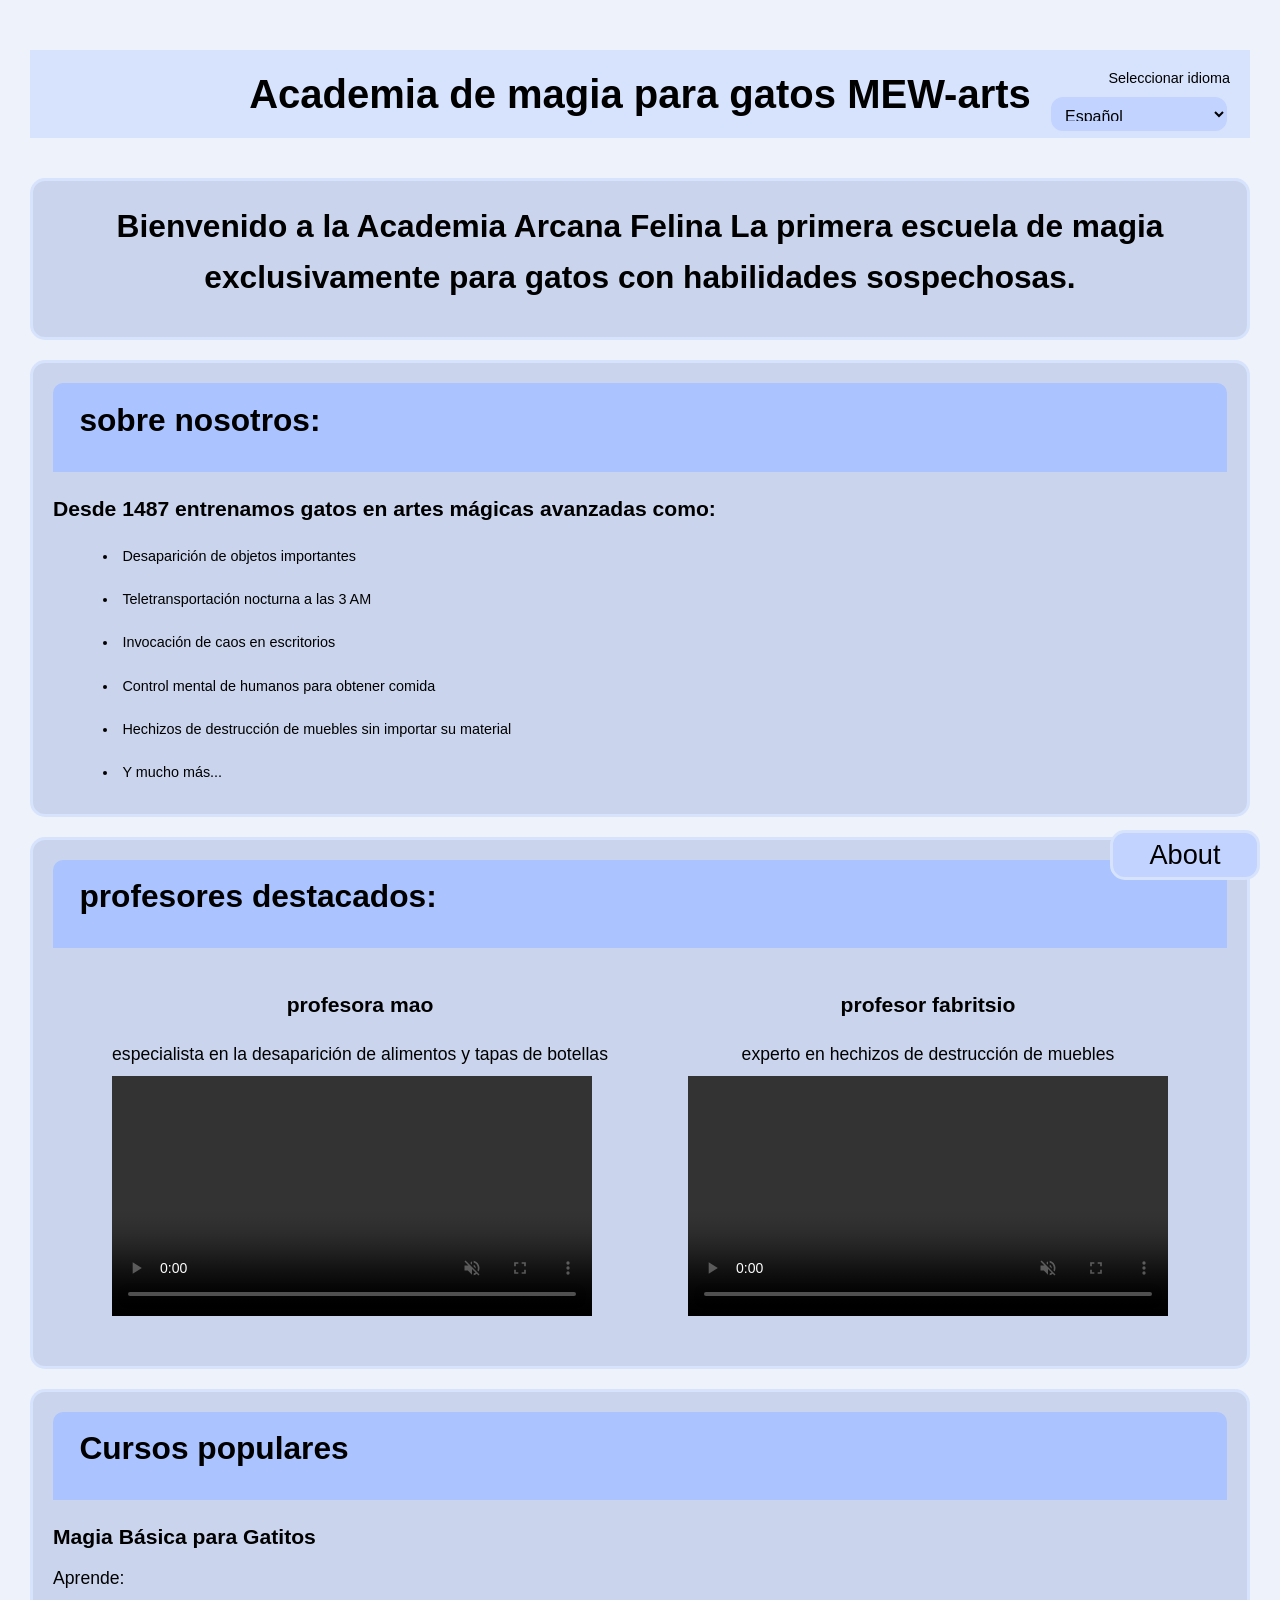
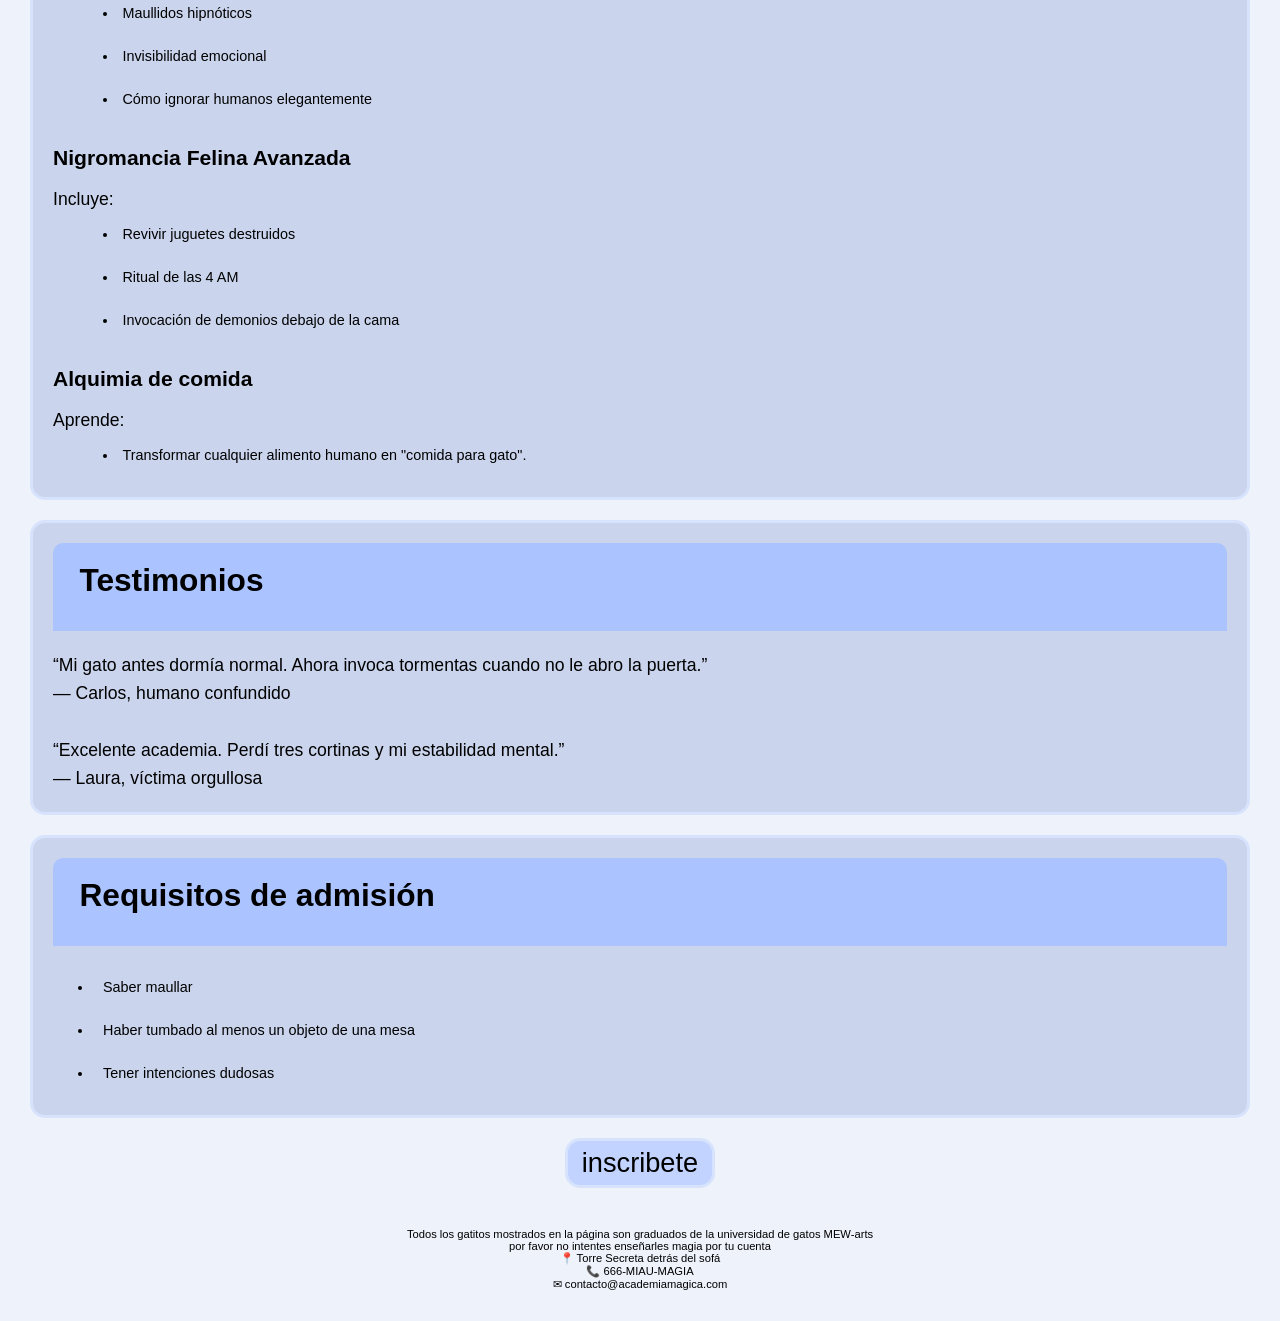
<file: index.html>
<!doctype html>
<html lang="es">
	<head>
		<meta charset="UTF-8" />
		<meta name="author" content="MEW-arts" />
		<meta name="description" content="Bienvenido a MEW-arts, la primera academia para gatos magicos" />
		<meta name="viewport" content="width=device-width, initial-scale=1.0" />
		<title>MEW-arts</title>
		<link rel="stylesheet" href="styles.css" />
	</head>
	<body>
		<script src="idioma.js"></script>

		<button class="pg" onclick="document.getElementById('about-popup').style.display='flex'" style="position:fixed; bottom:20px; right:20px;">About</button>

		<div id="about-popup" onclick="this.style.display='none'" style="display:none; position:fixed; inset:0; background:rgba(0,0,0,0.5); z-index:999; justify-content:center; align-items:center;">
			<div onclick="event.stopPropagation()" style="background:var(--bg); border:3px solid var(--accent4); border-radius:15px; width:90%; max-width:700px; height:80vh; position:relative; overflow:hidden;">
				<button onclick="document.getElementById('about-popup').style.display='none'" style="position:absolute; top:10px; right:15px; background:none; border:none; font-size:1.5em; cursor:pointer; z-index:1;">✕</button>
				<iframe src="about.html" style="width:100%; height:100%; border:none; border-radius:15px;"></iframe>
			</div>
		</div>


		<header class="navbar">
			<h1 data-i18n="page1.bar"></h1>
			<div class="lang-selector">
				<label for="langSelect" data-i18n="page1.language_select"></label>
				<select id="langSelect">
					<option value="" disabled selected>Seleccionar idioma</option>
					<option value="es">Español</option>
					<option value="en">English</option>
				</select>
			</div>
		</header>

		<section>
			<h1 data-i18n="page1.paragraph.p1" class="align-center"></h1>
		</section>

		<section>
			<header>
				<h1 data-i18n="page1.paragraph.p2"></h1>
			</header>
			<h2 data-i18n="page1.paragraph.p3"></h2>
			<li data-i18n="page1.paragraph.p4_1"></li>
			<li data-i18n="page1.paragraph.p4_2"></li>
			<li data-i18n="page1.paragraph.p4_3"></li>
			<li data-i18n="page1.paragraph.p4_4"></li>
			<li data-i18n="page1.paragraph.p4_5"></li>
			<li data-i18n="page1.paragraph.p4_6"></li>
		</section>

		<section>
			<header>
				<h1 data-i18n="page1.paragraph2.p1"></h1>
			</header>
			<div class="align-center">
			<div class="columnas">
				<div class="columna">
					<h2 data-i18n="page1.paragraph2.p2"></h2>
					<p data-i18n="page1.paragraph2.p2_1"></p>
					<video controls autoplay muted loop width="480" src="videos/gata.mp4">
					</video>
				</div>
				<div class="columna">
					<h2 data-i18n="page1.paragraph2.p3"></h2>
					<p data-i18n="page1.paragraph2.p3_1"></p>
					<video controls autoplay muted loop width="480" src="videos/gato.mp4">
					</video>
				</div>
			</div>
			</div>
		</section>

		<section>
			<header>
				<h1 data-i18n="page1.paragraph3.p1"></h1>
			</header>
			<h2 data-i18n="page1.paragraph3.p2"></h2>
			<p data-i18n="page1.paragraph3.p2_title"></p>
			<li data-i18n="page1.paragraph3.p2_1"></li>
			<li data-i18n="page1.paragraph3.p2_2"></li>
			<li data-i18n="page1.paragraph3.p2_3"></li>
			<h2 data-i18n="page1.paragraph3.p3"></h2>
			<p data-i18n="page1.paragraph3.p3_title"></p>
			<li data-i18n="page1.paragraph3.p3_1"></li>
			<li data-i18n="page1.paragraph3.p3_2"></li>
			<li data-i18n="page1.paragraph3.p3_3"></li>
			<h2 data-i18n="page1.paragraph3.p4"></h2>
			<p data-i18n="page1.paragraph3.p2_title"></p>
			<li data-i18n="page1.paragraph3.p4_1"></li>
		</section>

		<section>
			<header>
				<h1 data-i18n="page1.paragraph4.p1"></h1>
			</header>
			<p data-i18n="page1.paragraph4.p2"></p>
			<p data-i18n="page1.paragraph4.p2_author"></p>
			<br />
			<p data-i18n="page1.paragraph4.p3"></p>
			<p data-i18n="page1.paragraph4.p3_author"></p>
		</section>
		<section>
			<header>
				<h1 data-i18n="page1.paragraph5.p1"></h1>
			</header>
			<ul>
				<li data-i18n="page1.paragraph5.p2"></li>
				<li data-i18n="page1.paragraph5.p3"></li>
				<li data-i18n="page1.paragraph5.p4"></li>
			</ul>
		</section>
		<header>
			<button
				class="pg"
				onclick="window.location.href = 'pagina2.html'"
				data-i18n="page1.button"
			></button>
		</header>

		<footer>
			<p data-i18n="page1.navbar.footer"></p>
			<p data-i18n="page1.paragraph6.p2"></p>
			<p data-i18n="page1.paragraph6.p3"></p>
			<p data-i18n="page1.paragraph6.p4"></p>
		</footer>
	</body>
</html>
</file>
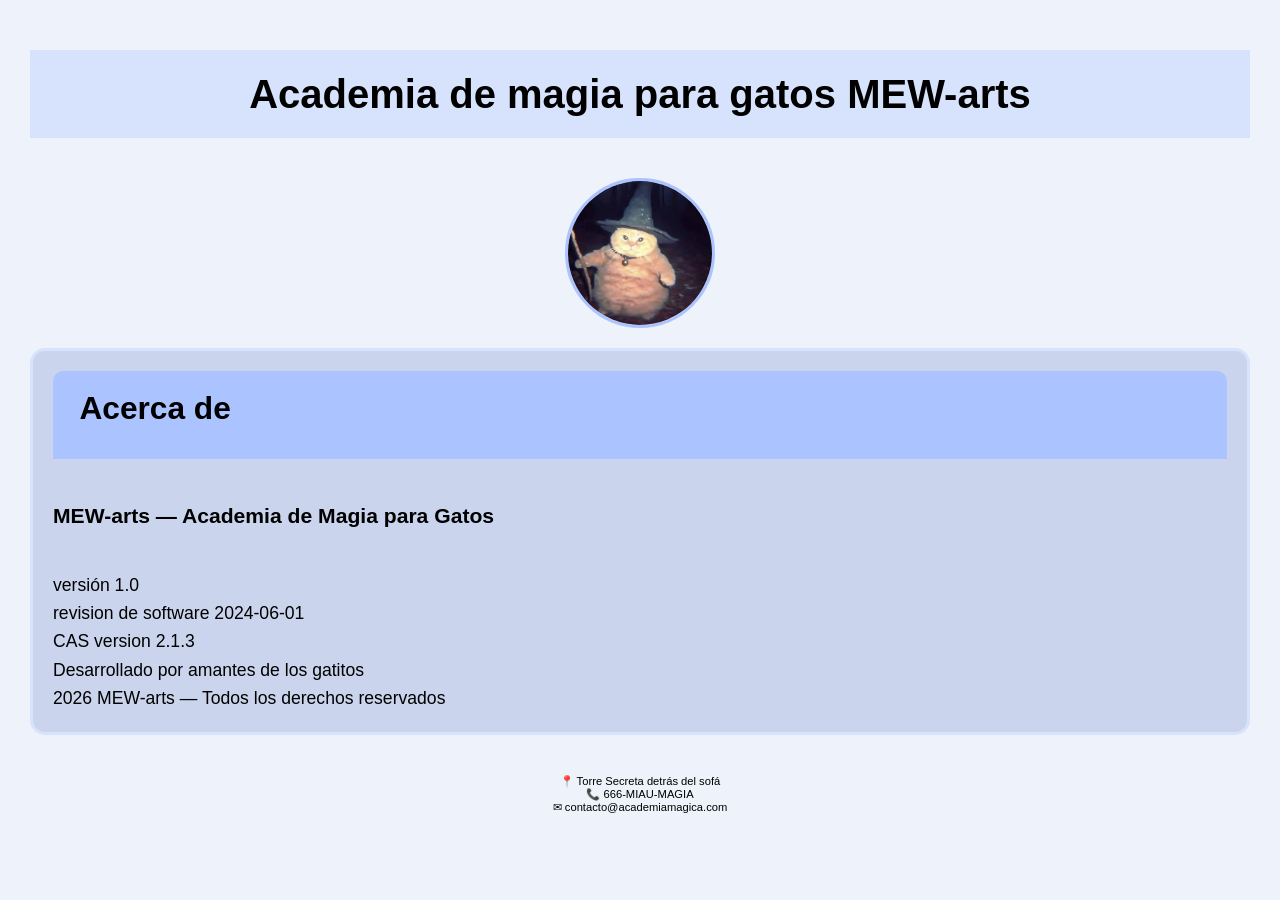
<file: about.html>
<!DOCTYPE html>
<html lang="es">
	<head>
		<meta charset="UTF-8" />
		<meta name="viewport" content="width=device-width, initial-scale=1.0" />
		<meta name="author" content="MEW-arts" />
		<meta name="description" content="Acerca de la Academia de Magia para Gatos MEW-arts, la primera escuela de magia exclusivamente para gatos con habilidades sospechosas." />
		<title>Acerca de — MEW-arts</title>
		<link rel="stylesheet" href="styles.css" />
	</head>
	<body>
		<script src="idioma.js"></script>
		<header class="navbar">
			<h1 data-i18n="page1.bar"></h1>
		</header>

		<img src="iconos/gato.webp" style="display:block; margin:20px auto; width:150px; height:auto; border-radius:50%; border:3px solid var(--accent4);" />

		<section>
			<header>
				<h1 data-i18n="about.p1"></h1>
			</header>

			<div style="display:flex; gap:40px; align-items:flex-start; flex-wrap:wrap;">
				<div>
					<h2 data-i18n="about.p2"></h2>
					<br>
					<p data-i18n="about.p3"></p>
					<p data-i18n="about.p4"></p>
					<p data-i18n="about.p5"></p>
					<p data-i18n="about.p6"></p>
					<p data-i18n="about.p7"></p>
				</div>
			</div>
		</section>

		<footer>
			<p data-i18n="page1.paragraph6.p2"></p>
			<p data-i18n="page1.paragraph6.p3"></p>
			<p data-i18n="page1.paragraph6.p4"></p>
		</footer>
	</body>
</html>
</file>
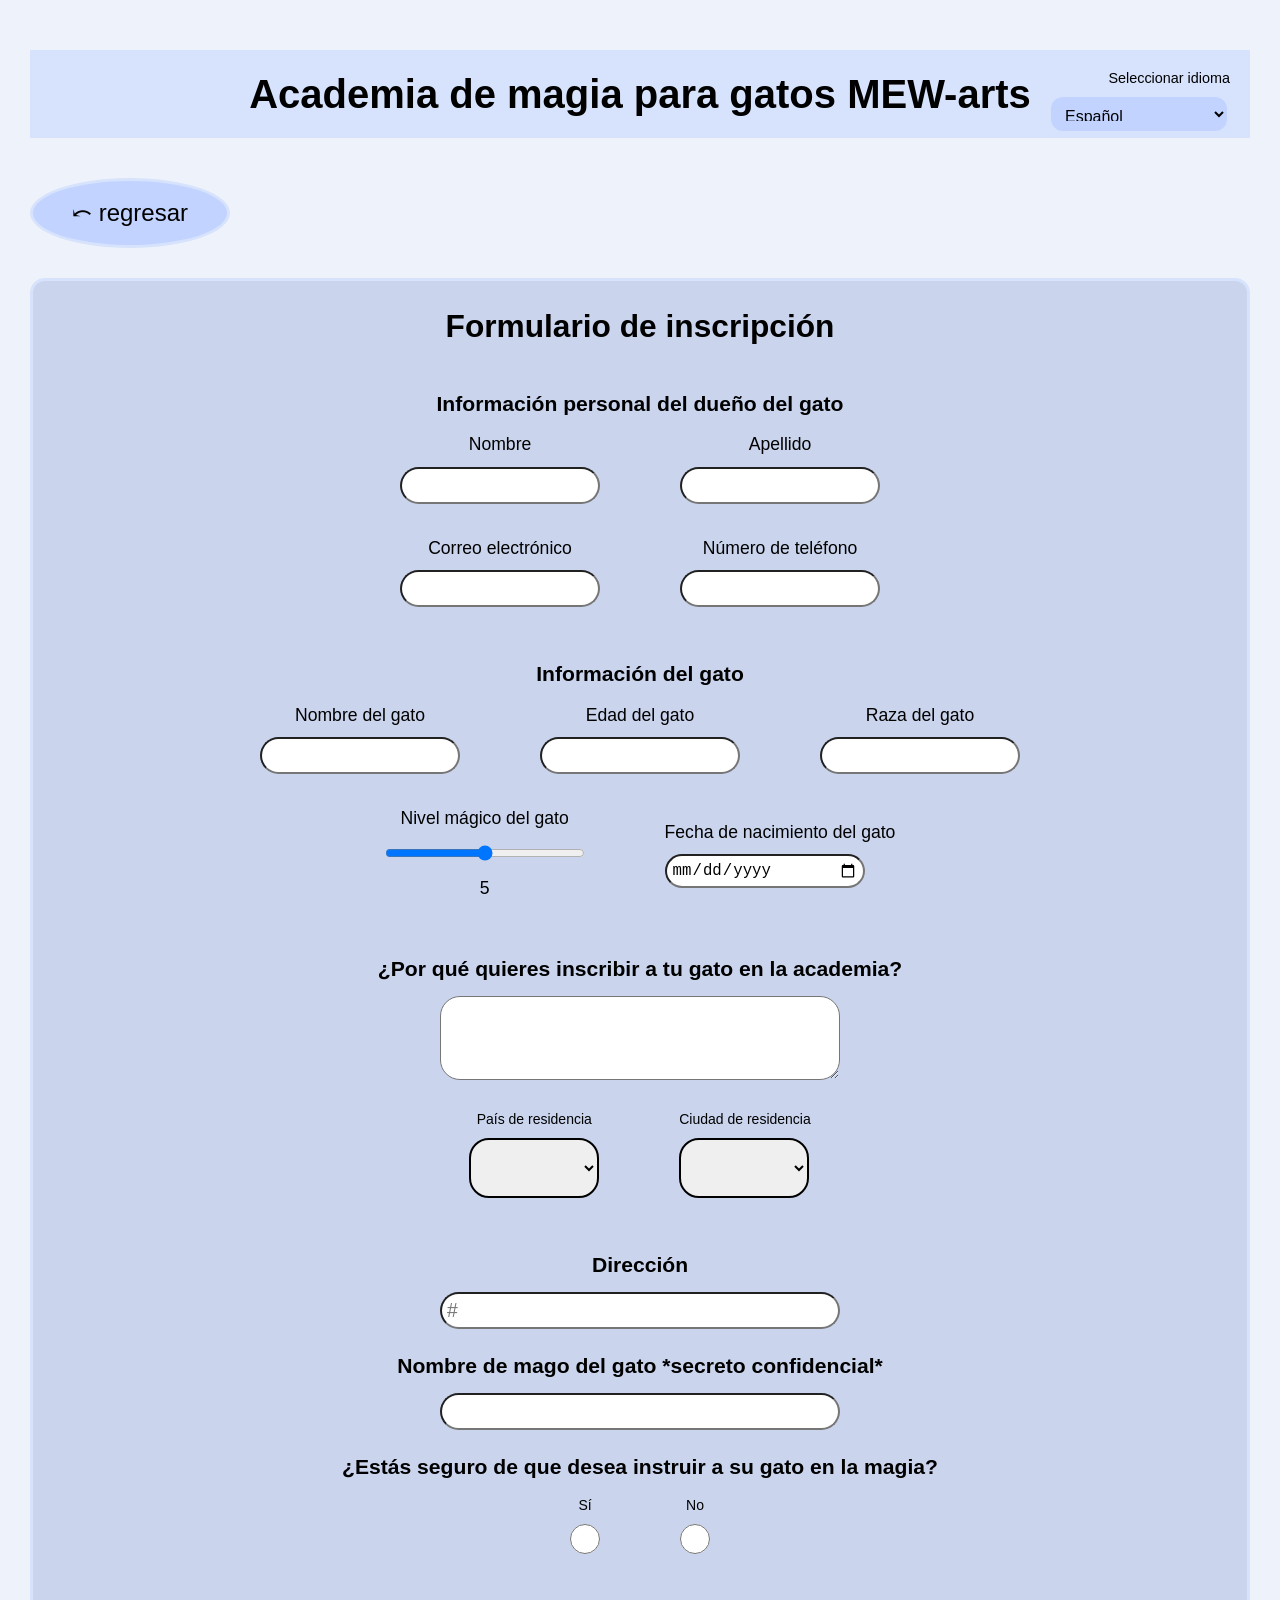
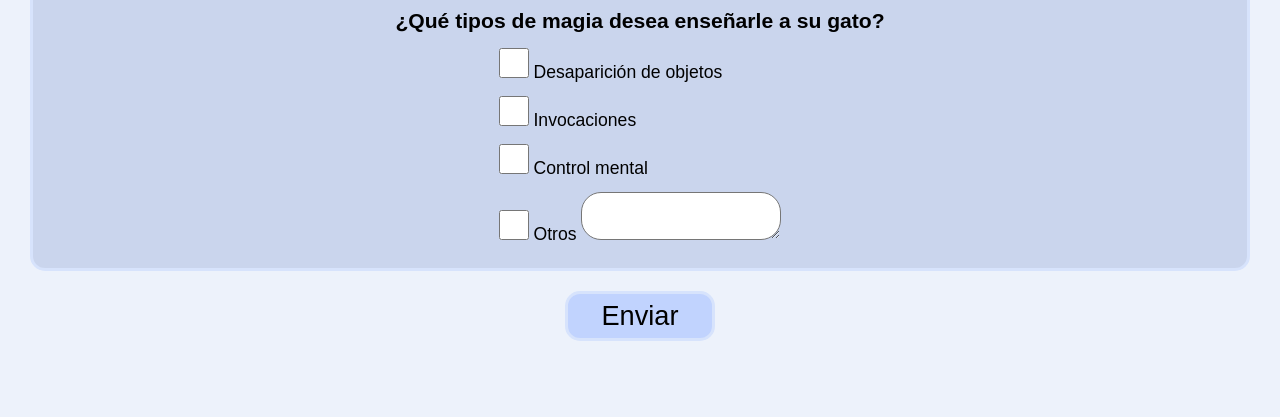
<file: pagina2.html>
<!doctype html>
<html lang="en">
	<head>
		<meta charset="UTF-8" />
		<meta name="viewport" content="width=device-width, initial-scale=1.0" />
		<meta name="author" content="MEW-arts" />
		<meta name="description" content="Bienvenido a MEW-arts, la primera academia para gatos magicos" />
		<link rel="stylesheet" href="styles.css" />
		<title>MEW-arts</title>
	</head>

	<body>
		<script src="idioma.js"></script>
		<script src="validacion_form.js"></script>
		<header class="navbar">
			<h1 data-i18n="page1.bar"></h1>
			<div class="lang-selector">
				<label for="langSelect" data-i18n="page1.language_select"></label>
				<select id="langSelect">
					<option value="" disabled selected>Seleccionar idioma</option>
					<option value="es">Español</option>
					<option value="en">English</option>
				</select>
			</div>
		</header>
		<button
			class="boton-atras"
			onclick="window.location.href = 'index.html'"
			data-i18n="page2.back.p1"
		></button>
		<section>
			<form id="contactForm" class="align-center">
				<h1 data-i18n="page2.paragraph.p1"></h1>
				<h2 data-i18n="page2.paragraph.p2"></h2>
				<div class="columnas">
					<div class="columna">
						<p data-i18n="page2.paragraph.p3"></p>
						<input id="field1" class="form" type="text" />
					</div>
					<div class="columna">
						<p data-i18n="page2.paragraph.p4"></p>
						<input id="field2" class="form" type="text" />
					</div>
				</div>
				<div class="columnas">
					<div class="columna">
						<p data-i18n="page2.paragraph.p5"></p>
						<input id="field3" class="form" type="email" />
					</div>
					<div class="columna">
						<p data-i18n="page2.paragraph.p6"></p>
						<input id="field4" class="form" type="tel" />
					</div>
				</div>
				<h2 data-i18n="page2.paragraph.p7"></h2>
				<div class="columnas">
					<div class="columna">
						<p data-i18n="page2.paragraph.p8"></p>
						<input id="field5" class="form" type="text" />
					</div>
					<div class="columna">
						<p data-i18n="page2.paragraph.p9"></p>
						<input id="field6" class="form" type="number" />
					</div>
					<div class="columna">
						<p data-i18n="page2.paragraph.p10"></p>
						<input id="field7" class="form" type="text" list="razas" />
						<datalist id="razas">
							<option value="Siamés"></option>
							<option value="Persa"></option>
							<option value="Maine Coon"></option>
							<option value="Criollo"></option>
							<option value="Ragdoll"></option>
						</datalist>
					</div>
				</div>
				<div class="columnas">
					<div class="columna">
						<p data-i18n="page2.paragraph.p13"></p>
						<input
							id="field_range"
							class="form"
							type="range"
							min="0"
							max="10"
							value="5"
						/>
						<div class="range-value-container">
							<span id="field_range_value">5</span>
						</div>
					</div>
					<div class="columna">
						<p data-i18n="page2.paragraph.p14"></p>
						<input id="field_date" class="form" type="date" />
					</div>
				</div>
				<h2 data-i18n="page2.paragraph.p11"></h2>
				<textarea
					id="field8"
					class="form text-area"
					rows="4"
					cols="70"
				></textarea>
				<br />
				<div class="columnas">
					<div class="columna">
						<label data-i18n="page2.address.p1"></label>
						<select id="field9" class="form">
							<option value="" disabled selected></option>
							<option value="Colombia" data-i18n="page2.address.p1_1"></option>
						</select>
					</div>
					<div class="columna">
						<label data-i18n="page2.address.p2"></label>
						<select id="field10" class="form">
							<option value="" disabled selected></option>
							<option value="Medellín" data-i18n="page2.address.p2_1"></option>
							<option value="Bogotá" data-i18n="page2.address.p2_2"></option>
							<option value="Cali" data-i18n="page2.address.p2_3"></option>
						</select>
					</div>
				</div>
				<h2 data-i18n="page2.address.address"></h2>
				<input
					id="field11"
					class="form text-area"
					type="text"
					placeholder="#"
				/>

			<h2 data-i18n="page2.secret.p1"></h2>
			<input id="field12" class="form text-area" type="password" />
				<h2 data-i18n="page2.secret.p2"></h2>
				<div class="columnas">
					<div class="columna">
						<label for="field13_1" data-i18n="page2.secret.p2_1"> </label>
						<input id="field13_1" class="pg" type="radio" name="esta_seguro" value="Sí" />
					</div>
					<div class="columna">
						<label for="field13_2" data-i18n="page2.secret.p2_2"> </label>
						<input id="field13_2" class="pg" type="radio" name="esta_seguro" value="No" />
					</div>
				</div>
				<h2 data-i18n="page2.secret.p3"></h2>

				<div class="check">
					<div>
						<input id="field14_1" class="pg" type="checkbox" />
						<label data-i18n="page2.secret.p3_1"></label>
					</div>
					<div>
						<input id="field14_2" class="pg" type="checkbox" />
						<label data-i18n="page2.secret.p3_2"></label>
					</div>
					<div>
						<input id="field14_3" class="pg" type="checkbox" />
						<label data-i18n="page2.secret.p3_3"></label>
					</div>
					<div>
						<input id="field14_4" class="pg" type="checkbox" />
						<label data-i18n="page2.secret.p3_4"></label>
						<textarea id="field15" class="form"></textarea>
					</div>
				</div>
			</form>
		</section>
		<header>
			<button
				type="button"
				class="pg"
				onclick="downloadFormData()"
				data-i18n="page2.paragraph.p12"
			></button>
		</header>
	</body>
</html>
</file>
<file: styles.css>
:root {
	--bg: #edf2fbff;
	--text: #000000;
	--accent: #d7e3fcff;
	--accent2: #c1d3feff;
	--accent4: #abc4ffff;
	--soft-purple: rgb(202, 213, 237);
}
* {
	margin: 0;
	padding: 0;
	box-sizing: border-box;
}

.align-center {
	text-align: center;
    display: flex;
    flex-direction: column;
    align-items: center;
}

body {
	font-family: Arial, sans-serif;
	padding: 30px;
	background-color: var(--bg);
	color: var(--text);
}
header {
	margin-bottom: 20px;
	text-align: center;
	margin: 0 auto 40px;
}

header h1 {
	font-size: 2.5em;
	line-height: 1.2;
}

header h2 {
	font-size: 1.2em;
	color: var(--accent3);
	margin-top: 10px;
}

section {
	margin: 0 auto 20px;
	padding: 20px;
	background-color: var(--soft-purple);
	border-radius: 15px;
	border: 3px solid var(--accent);
	color: var(--text);
	font-size: 1.1em;
	line-height: 1.6;
	text-align: justify;
	text-justify: inter-word;
}

section header {
	background: var(--accent4);
	padding: 1em 1.5em;
	display: flex;
	align-items: center;
	gap: 15px;
	border-radius: 10px 10px 0 0;
	margin-bottom: 20px;
}
section h1 {
	justify-content: center;
	font-size: 1.8em;
	margin-bottom: 15px;
}

section h2 {
	font-size: 1.2em;
	margin-top: 20px;
	margin-bottom: 10px;
}

.navbar {
	display: flex;
	align-items: center;
	justify-content: center;
	position: relative;
	background: var(--accent);
	gap: 20px;
	margin-top: 20px;
	padding: 20px;
}

.form {
	border-radius: 20px;
	padding: 5px;
	font-size: 1.1em;
	width: 200px;
}

.form.text-area {
	width: 400px;
}

.boton-atras {
    background-color: var(--accent2);
    border: 3px solid var(--accent);
    border-radius: 50%;
    width: 200px;
    height: 70px;
    font-size: 1.5em;
    cursor: pointer;
    color: var(--text);
	margin-bottom: 30px;
}

button.pg{
	font-size: 1.7em;
	width: 150px;
	height: 50px;
	border: 3px solid var(--accent);
	border-radius: 15px;
	background-color: var(--accent2);
	color: var(--text);
	cursor: pointer;
}

div.check{
	display: flex;
	flex-direction: column;
	justify-content: center;
	align-items: flex-start;
	gap: 10px;
	
}


input.pg{
	font-size: 12em;
	width: 30px;
	height: 30px;
	accent-color: var(--accent4);
	cursor: pointer;
}


li {
	margin-left: 40px;
	padding: 10px;
	font-size: 0.9rem;
	color: var(--bar);
}

.navbar h1 {
	text-align: center;
	margin: 0;
}

.columnas {
  display: flex;
  gap: 80px;
  margin-bottom: 30px;
  align-items: center; /* ← esto alinea verticalmente al centro */
}

.columna {
  display: flex;
  flex-direction: column;  /* label arriba, select abajo */
  gap: 8px;
}

.columna label {
  font-size: 14px;
}

.columna select {
  border: 2px solid black;
  padding: 10px;
  font-size: 14px;
  width: 130px;
  height: 60px;
}

.textos-footer p {
  margin: 2px 0;
  font-size: 14px;
}

.lang-selector {
	position: absolute;
	right: 20px;
	top: 20px;
	display: flex;
	flex-direction: column;
	align-items: flex-end;
	gap: 8px;
	text-align: right;
}

.lang-selector label {
	font-size: 0.9rem;
	color: var(--bar);
}

.lang-selector select {
	cursor: pointer;
	font-size: 16px;
	height: 40px;
	padding: 10px;
	border: 3px solid var(--accent);
	border-radius: 15px;
	background-color: var(--accent2);
	color: var(--text);
}
footer {
	text-align: center;
	margin-top: 40px;
	font-size: 0.7em;
	color: var(--text);
}
footer p {
	white-space: pre-wrap;
}
</file>
